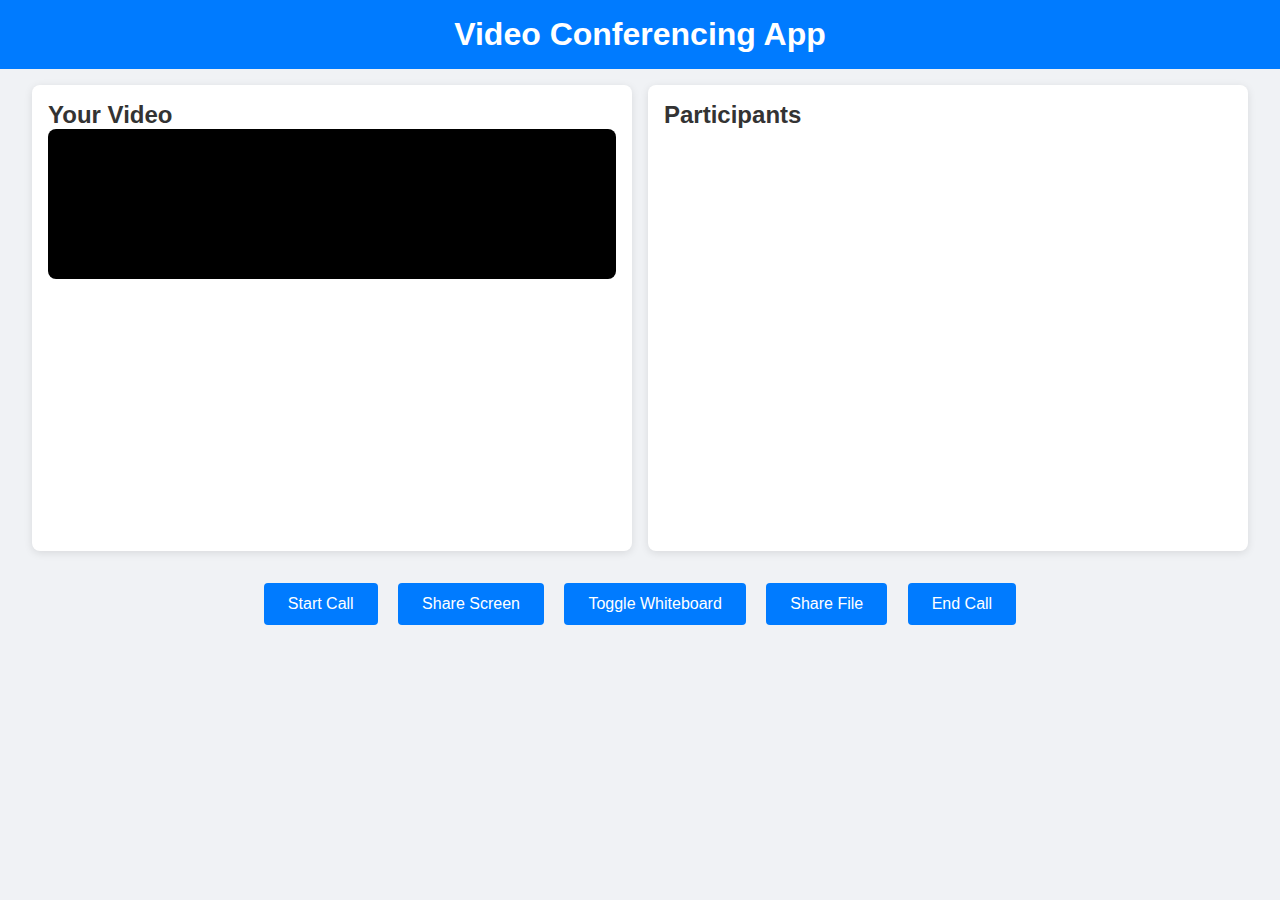
<file: index.html>
<!DOCTYPE html>
<html lang="en">
<head>
  <meta charset="UTF-8" />
  <meta name="viewport" content="width=device-width, initial-scale=1.0" />
  <title>Video Conferencing App</title>
  <link rel="stylesheet" href="styles.css" />
</head>
<body>
  <header>
    <h1>Video Conferencing App</h1>
  </header>
  <main>
    <section id="local-video-section">
      <h2>Your Video</h2>
      <video id="localVideo" autoplay muted playsinline></video>
    </section>
    <section id="remote-videos-section">
      <h2>Participants</h2>
      <div id="remoteVideos"></div>
    </section>
    <section id="controls">
      <button id="startCallBtn">Start Call</button>
      <button id="shareScreenBtn">Share Screen</button>
      <button id="toggleWhiteboardBtn">Toggle Whiteboard</button>
      <button id="shareFileBtn">Share File</button>
      <button id="endCallBtn">End Call</button>
    </section>
    <section id="whiteboardSection" hidden>
      <canvas id="whiteboard"></canvas>
    </section>
  </main>
  <script src="app.js"></script>
</body>
</html>
</file>
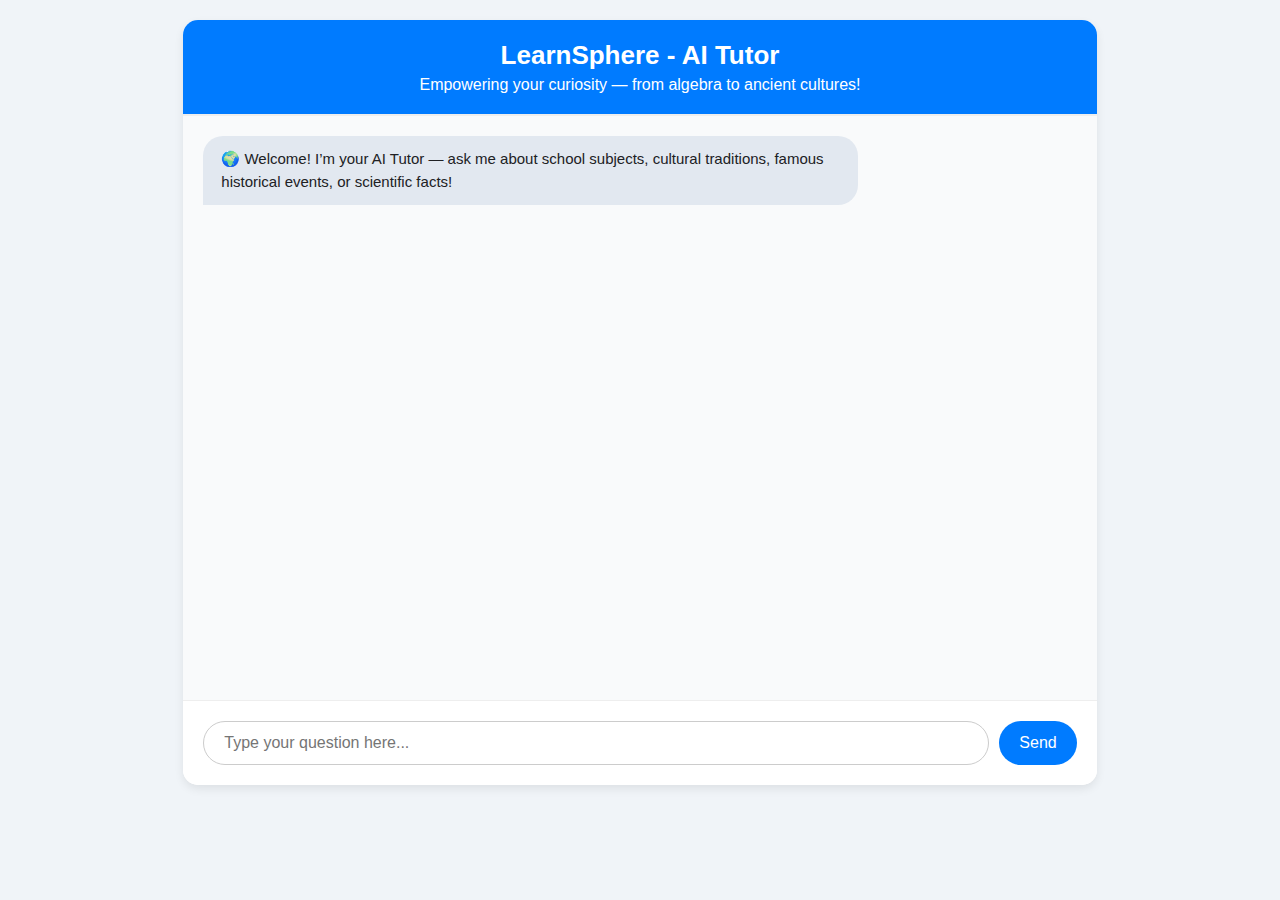
<file: 1chat.html>
<!DOCTYPE html>
<html lang="en">
<head>
    <meta charset="UTF-8">
    <meta name="viewport" content="width=device-width, initial-scale=1.0">
    <title>LearnSphere - AI Tutor</title>
    <link rel="stylesheet" href="styles.css">
    <style>
        body {
            font-family: 'Segoe UI', Tahoma, Geneva, Verdana, sans-serif;
            background: #f0f4f8;
            margin: 0;
            padding: 0;
        }

        .chat-page {
            max-width: 1200px;
            margin: 0 auto;
            padding: 20px;
        }

        .chat-container {
            background: #ffffff;
            border-radius: 15px;
            box-shadow: 0 4px 10px rgba(0, 0, 0, 0.08);
            height: 85vh;
            display: flex;
            flex-direction: column;
            overflow: hidden;
        }

        .chat-header {
            padding: 20px;
            border-bottom: 2px solid #eee;
            background-color: #007bff;
            color: white;
            text-align: center;
        }

        .chat-header h1 {
            margin: 0;
            font-size: 26px;
        }

        .chat-header p {
            margin-top: 5px;
            font-size: 16px;
        }

        .chat-messages {
            flex: 1;
            padding: 20px;
            overflow-y: auto;
            background-color: #f9fafb;
            display: flex;
            flex-direction: column;
            gap: 15px;
        }

        .message {
            max-width: 75%;
            padding: 12px 18px;
            border-radius: 20px;
            animation: fadeIn 0.3s ease-in;
            font-size: 15px;
            line-height: 1.5;
        }

        .user-message {
            background: #007bff;
            color: white;
            margin-left: auto;
            border-bottom-right-radius: 0;
        }

        .bot-message {
            background: #e2e8f0;
            color: #202124;
            margin-right: auto;
            border-bottom-left-radius: 0;
        }

        .chat-input-container {
            padding: 20px;
            border-top: 1px solid #eee;
            background: #ffffff;
        }

        .chat-form {
            display: flex;
            gap: 10px;
        }

        #chat-input {
            flex: 1;
            padding: 12px 20px;
            border: 1px solid #ccc;
            border-radius: 25px;
            font-size: 16px;
        }

        .primary-btn {
            background: #007bff;
            color: white;
            border: none;
            padding: 12px 20px;
            border-radius: 25px;
            font-size: 16px;
            cursor: pointer;
            transition: background 0.3s;
        }

        .primary-btn:hover {
            background: #0056b3;
        }

        @keyframes fadeIn {
            from { opacity: 0; transform: translateY(10px); }
            to { opacity: 1; transform: translateY(0); }
        }

        @media (max-width: 768px) {
            .chat-page {
                padding: 10px;
            }
            .message {
                max-width: 90%;
                font-size: 14px;
            }
        }
    </style>
</head>
<body>
    <div class="chat-page">
        <div class="chat-container">
            <div class="chat-header">
                <h1>LearnSphere - AI Tutor</h1>
                <p>Empowering your curiosity — from algebra to ancient cultures!</p>
            </div>
            
            <div class="chat-messages" id="chat-messages">
                <div class="message bot-message">
                    🌍 Welcome! I’m your AI Tutor — ask me about school subjects, cultural traditions, famous historical events, or scientific facts!
                </div>
            </div>
            
            <div class="chat-input-container">
                <form class="chat-form" id="chat-form">
                    <input type="text" id="chat-input" 
                        placeholder="Type your question here..." 
                        autocomplete="off"
                        required>
                    <button type="submit" class="primary-btn">Send</button>
                </form>
            </div>
        </div>
    </div>

    <script>
        const chatForm = document.getElementById('chat-form');
        const chatInput = document.getElementById('chat-input');
        const chatMessages = document.getElementById('chat-messages');

        chatForm.addEventListener('submit', async (e) => {
            e.preventDefault();
            const question = chatInput.value.trim();

            if (question) {
                addMessage(question, 'user');
                chatInput.value = '';

                const loadingMsg = addMessage('🧠 Thinking...', 'bot');

                setTimeout(() => {
                    loadingMsg.remove();
                    const response = generateResponse(question);
                    addMessage(response, 'bot');
                }, 1500);
            }
        });

        function addMessage(text, sender) {
            const messageDiv = document.createElement('div');
            messageDiv.classList.add('message', `${sender}-message`);
            messageDiv.textContent = text;
            chatMessages.appendChild(messageDiv);
            chatMessages.scrollTop = chatMessages.scrollHeight;
            return messageDiv;
        }

        function generateResponse(question) {
            const q = question.toLowerCase();
            if (q.includes('math')) {
                return "📐 Here's how to solve that math problem: Identify known values, apply formulas, and double-check your units.";
            }
            if (q.includes('science')) {
                return "🔬 Science teaches us about the world — this topic involves energy transformation, biological processes, or the laws of physics!";
            }
            if (q.includes('history')) {
                return "📚 This historical topic reflects a significant time — let's explore what happened, why, and its impact.";
            }
            if (q.includes('culture') || q.includes('tradition')) {
                return "🎎 Different cultures have unique values, traditions, and festivals. For example, Diwali is a major Hindu festival celebrating light over darkness.";
            }
            if (q.includes('language')) {
                return "🗣️ Learning new languages opens doors to understanding people and cultures. Spanish, for example, is spoken in over 20 countries!";
            }
            if (q.includes('hello') || q.includes('hi')) {
                return "👋 Hello! Ready to learn something new today?";
            }

            return "🤔 I'm still learning! Try rephrasing or asking about a subject like science, math, language, culture, or history.";
        }
    </script>
</body>
</html>
</file>
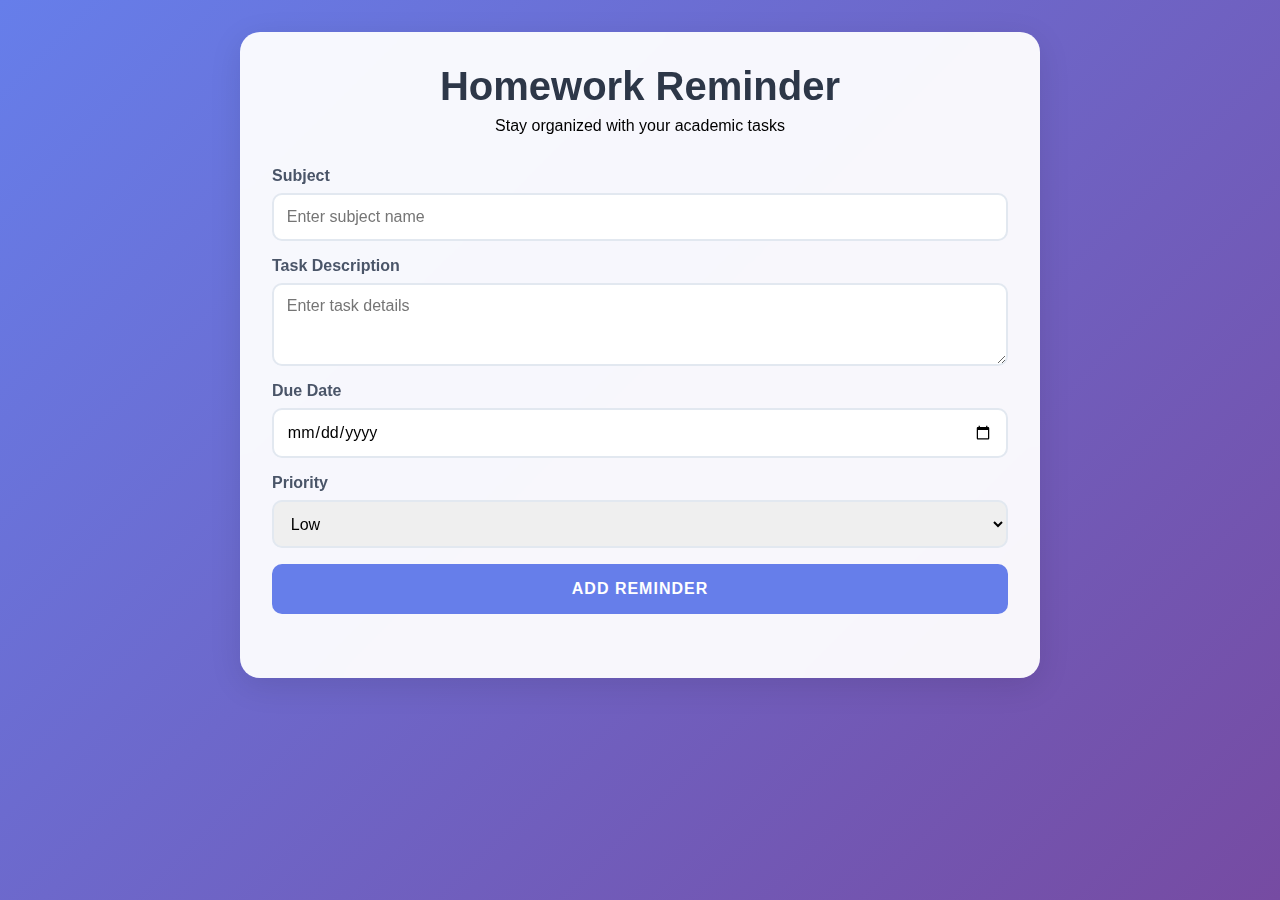
<file: homework.html>
<!DOCTYPE html>
<html lang="en">
<head>
    <meta charset="UTF-8">
    <meta name="viewport" content="width=device-width, initial-scale=1.0">
    <title>Study Planner - Homework Reminder</title>
    <style>
        * {
            margin: 0;
            padding: 0;
            box-sizing: border-box;
            font-family: 'Segoe UI', Tahoma, Geneva, Verdana, sans-serif;
        }

        body {
            min-height: 100vh;
            background: linear-gradient(135deg, #667eea 0%, #764ba2 100%);
            padding: 2rem;
        }

        .container {
            max-width: 800px;
            margin: 0 auto;
            background: rgba(255, 255, 255, 0.95);
            backdrop-filter: blur(10px);
            border-radius: 20px;
            padding: 2rem;
            box-shadow: 0 8px 32px rgba(0, 0, 0, 0.1);
        }

        .header {
            text-align: center;
            margin-bottom: 2rem;
        }

        h1 {
            color: #2d3748;
            font-size: 2.5rem;
            margin-bottom: 0.5rem;
        }

        .input-section {
            display: grid;
            gap: 1rem;
            margin-bottom: 2rem;
        }

        .input-group {
            display: flex;
            flex-direction: column;
            gap: 0.5rem;
        }

        label {
            color: #4a5568;
            font-weight: 600;
        }

        input, textarea, select {
            padding: 0.8rem;
            border: 2px solid #e2e8f0;
            border-radius: 10px;
            font-size: 1rem;
            transition: all 0.3s ease;
        }

        input:focus, textarea:focus, select:focus {
            outline: none;
            border-color: #667eea;
            box-shadow: 0 0 0 3px rgba(102, 126, 234, 0.2);
        }

        button {
            background: #667eea;
            color: white;
            border: none;
            padding: 1rem 2rem;
            border-radius: 10px;
            font-size: 1rem;
            cursor: pointer;
            transition: all 0.3s ease;
            text-transform: uppercase;
            font-weight: bold;
            letter-spacing: 1px;
        }

        button:hover {
            background: #764ba2;
            transform: translateY(-2px);
            box-shadow: 0 5px 15px rgba(0, 0, 0, 0.1);
        }

        .reminders-list {
            display: grid;
            gap: 1rem;
        }

        .reminder-card {
            background: white;
            padding: 1.5rem;
            border-radius: 15px;
            display: flex;
            justify-content: space-between;
            align-items: center;
            animation: fadeIn 0.5s ease;
            transition: all 0.3s ease;
            border-left: 5px solid #667eea;
        }

        .reminder-card:hover {
            transform: translateX(10px);
            box-shadow: 0 5px 15px rgba(0, 0, 0, 0.1);
        }

        .reminder-info {
            flex: 1;
        }

        .reminder-title {
            font-size: 1.2rem;
            color: #2d3748;
            margin-bottom: 0.5rem;
        }

        .reminder-details {
            display: flex;
            gap: 1rem;
            color: #718096;
        }

        .priority {
            padding: 0.3rem 0.8rem;
            border-radius: 20px;
            font-size: 0.8rem;
            font-weight: bold;
        }

        .priority.high { background: #fed7d7; color: #c53030; }
        .priority.medium { background: #feebc8; color: #c05621; }
        .priority.low { background: #c6f6d5; color: #22543d; }

        .delete-btn {
            background: none;
            border: none;
            color: #e53e3e;
            cursor: pointer;
            padding: 0.5rem;
            transition: all 0.3s ease;
        }

        .delete-btn:hover {
            color: #c53030;
            transform: scale(1.1);
        }

        @keyframes fadeIn {
            from { opacity: 0; transform: translateY(20px); }
            to { opacity: 1; transform: translateY(0); }
        }

        @media (max-width: 768px) {
            body { padding: 1rem; }
            .container { border-radius: 15px; padding: 1.5rem; }
            .reminder-card { flex-direction: column; align-items: flex-start; gap: 1rem; }
        }
    </style>
</head>
<body>
    <div class="container">
        <div class="header">
            <h1>Homework Reminder</h1>
            <p>Stay organized with your academic tasks</p>
        </div>

        <div class="input-section">
            <div class="input-group">
                <label>Subject</label>
                <input type="text" id="subject" placeholder="Enter subject name">
            </div>
            
            <div class="input-group">
                <label>Task Description</label>
                <textarea id="description" rows="3" placeholder="Enter task details"></textarea>
            </div>

            <div class="input-group">
                <label>Due Date</label>
                <input type="date" id="dueDate">
            </div>

            <div class="input-group">
                <label>Priority</label>
                <select id="priority">
                    <option value="low">Low</option>
                    <option value="medium">Medium</option>
                    <option value="high">High</option>
                </select>
            </div>

            <button onclick="addReminder()">Add Reminder</button>
        </div>

        <div class="reminders-list" id="remindersList">
            <!-- Reminders will be added here dynamically -->
        </div>
    </div>

    <script>
        function addReminder() {
            const subject = document.getElementById('subject').value;
            const description = document.getElementById('description').value;
            const dueDate = document.getElementById('dueDate').value;
            const priority = document.getElementById('priority').value;

            if (!subject || !dueDate) {
                alert('Please fill in required fields');
                return;
            }

            const reminder = document.createElement('div');
            reminder.className = 'reminder-card';
            reminder.innerHTML = `
                <div class="reminder-info">
                    <h3 class="reminder-title">${subject}</h3>
                    <p>${description}</p>
                    <div class="reminder-details">
                        <span>📅 ${new Date(dueDate).toLocaleDateString()}</span>
                        <span class="priority ${priority}">${priority.toUpperCase()}</span>
                    </div>
                </div>
                <button class="delete-btn" onclick="this.parentElement.remove()">✕</button>
            `;

            document.getElementById('remindersList').appendChild(reminder);
            
            // Clear inputs
            document.getElementById('subject').value = '';
            document.getElementById('description').value = '';
            document.getElementById('dueDate').value = '';
            document.getElementById('priority').value = 'low';
        }
    </script>
</body>
</html>
</file>
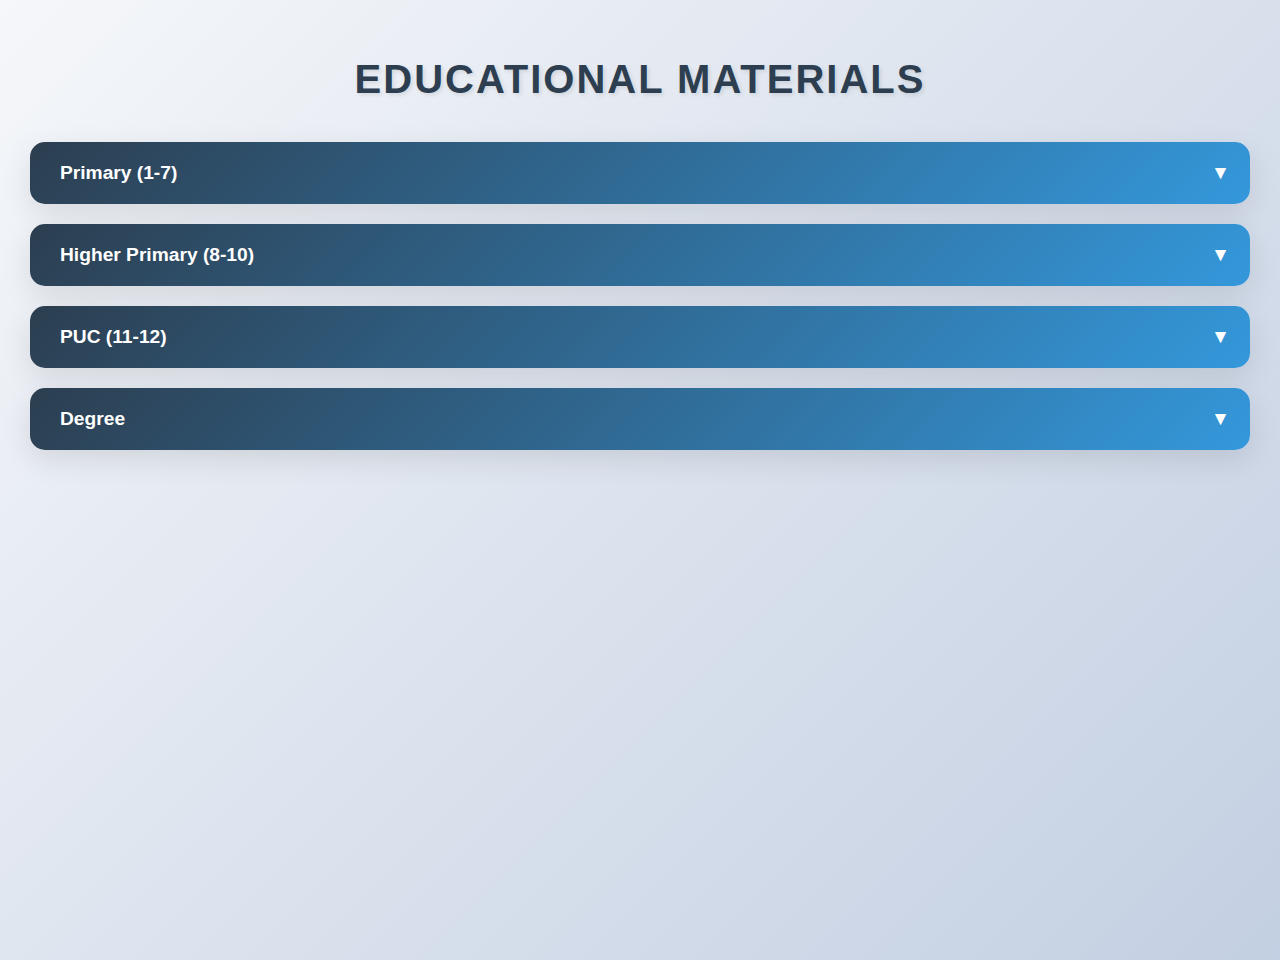
<file: multilingual.html>
<!DOCTYPE html>
<html>
<head>
    <style>
        body {
            font-family: 'Segoe UI', Tahoma, Geneva, Verdana, sans-serif;
            background: linear-gradient(135deg, #f5f7fa 0%, #c3cfe2 100%);
            min-height: 100vh;
            margin: 0;
            padding: 30px;
        }
    
        .container {
            max-width: 1200px;
            margin: 0 auto;
        }
    
        h1 {
            text-align: center;
            color: #2c3e50;
            margin-bottom: 40px;
            font-size: 2.5em;
            text-transform: uppercase;
            letter-spacing: 2px;
            text-shadow: 2px 2px 4px rgba(0,0,0,0.1);
        }
    
        .level-container {
            margin: 20px 0;
            background: white;
            border-radius: 15px;
            box-shadow: 0 10px 30px rgba(0,0,0,0.1);
            overflow: hidden;
            transition: transform 0.3s ease;
        }
    
        .level-container:hover {
            transform: translateY(-5px);
        }
    
        .level-btn {
            width: 100%;
            padding: 20px 30px;
            font-size: 1.2em;
            font-weight: 600;
            text-align: left;
            background: linear-gradient(135deg, #2c3e50 0%, #3498db 100%);
            color: white;
            border: none;
            cursor: pointer;
            position: relative;
            transition: all 0.3s ease;
        }
    
        .level-btn::after {
            content: '▼';
            position: absolute;
            right: 20px;
            transition: transform 0.3s ease;
        }
    
        .level-btn.active::after {
            transform: rotate(180deg);
        }
    
        .class-list {
            display: none;
            padding: 15px;
            background: #f8f9fa;
            animation: fadeIn 0.3s ease-out;
        }
    
        .class-item {
            padding: 12px 20px;
            margin: 8px;
            background: white;
            border-radius: 8px;
            cursor: pointer;
            transition: all 0.2s ease;
            display: flex;
            align-items: center;
            box-shadow: 0 2px 5px rgba(0,0,0,0.05);
        }
    
        .class-item::before {
            content: '📘';
            margin-right: 10px;
            font-size: 1.2em;
        }
    
        .class-item:hover {
            background: #3498db;
            color: white;
            transform: translateX(10px);
            box-shadow: 0 5px 15px rgba(52,152,219,0.3);
        }
    
        @keyframes fadeIn {
            from {
                opacity: 0;
                transform: translateY(-10px);
            }
            to {
                opacity: 1;
                transform: translateY(0);
            }
        }
    
        /* Responsive Design */
        @media (max-width: 768px) {
            body {
                padding: 15px;
            }
            
            .level-btn {
                font-size: 1em;
                padding: 15px 20px;
            }
            
            .class-item {
                padding: 10px 15px;
            }
        }
    </style>
</head>
<body>
    <div class="container">
        <h1>Educational Materials</h1>
        <!-- Your existing level containers here -->
    </div>
    <div class="level-container">
        <button class="level-btn">Primary (1-7)</button>
        <div class="class-list">
            <div class="class-item" data-pdf="primary/class1.pdf">Class 1</div>
            <div class="class-item" data-pdf="primary/class2.pdf">Class 2</div>
            <div class="class-item" data-pdf="primary/class3.pdf">Class 3</div>
            <div class="class-item" data-pdf="primary/class4.pdf">Class 4</div>
            <div class="class-item" data-pdf="primary/class5.pdf">Class 5</div>
            <div class="class-item" data-pdf="primary/class6.pdf">Class 6</div>
            <div class="class-item" data-pdf="primary/class7.pdf">Class 7</div>
        </div>
    </div>

    <div class="level-container">
        <button class="level-btn">Higher Primary (8-10)</button>
        <div class="class-list">
            <div class="class-item" data-pdf="higher-primary/class8.pdf">Class 8</div>
            <div class="class-item" data-pdf="higher-primary/class9.pdf">Class 9</div>
            <div class="class-item" data-pdf="higher-primary/class10.pdf">Class 10</div>
        </div>
    </div>

    <div class="level-container">
        <button class="level-btn">PUC (11-12)</button>
        <div class="class-list">
            <div class="class-item" data-pdf="puc/class11.pdf">Class 11</div>
            <div class="class-item" data-pdf="puc/class12.pdf">Class 12</div>
        </div>
    </div>

    <div class="level-container">
        <button class="level-btn">Degree</button>
        <div class="class-list">
            <div class="class-item" data-pdf="degree/first-year.pdf">First Year</div>
            <div class="class-item" data-pdf="degree/second-year.pdf">Second Year</div>
            <div class="class-item" data-pdf="degree/third-year.pdf">Third Year</div>
            <div class="class-item" data-pdf="degree/fourth-year.pdf">Fourth Year</div>
        </div>
    </div>

    <script>
        // Handle level buttons
        document.querySelectorAll('.level-btn').forEach(button => {
            button.addEventListener('click', function(e) {
                e.stopPropagation();
                const classList = this.nextElementSibling;
                document.querySelectorAll('.class-list').forEach(list => {
                    if (list !== classList) list.style.display = 'none';
                });
                classList.style.display = classList.style.display === 'block' ? 'none' : 'block';
            });
        });

        // Handle class items
        document.querySelectorAll('.class-item').forEach(item => {
            item.addEventListener('click', function(e) {
                e.stopPropagation();
                const pdfPath = this.dataset.pdf;
                if(pdfPath) {
                    window.open(pdfPath, '_blank'); // Open PDF in new tab
                }
            });
        });

        // Close all when clicking outside
        document.addEventListener('click', () => {
            document.querySelectorAll('.class-list').forEach(list => {
                list.style.display = 'none';
            });
        });
    </script>
</body>
</html>
</file>
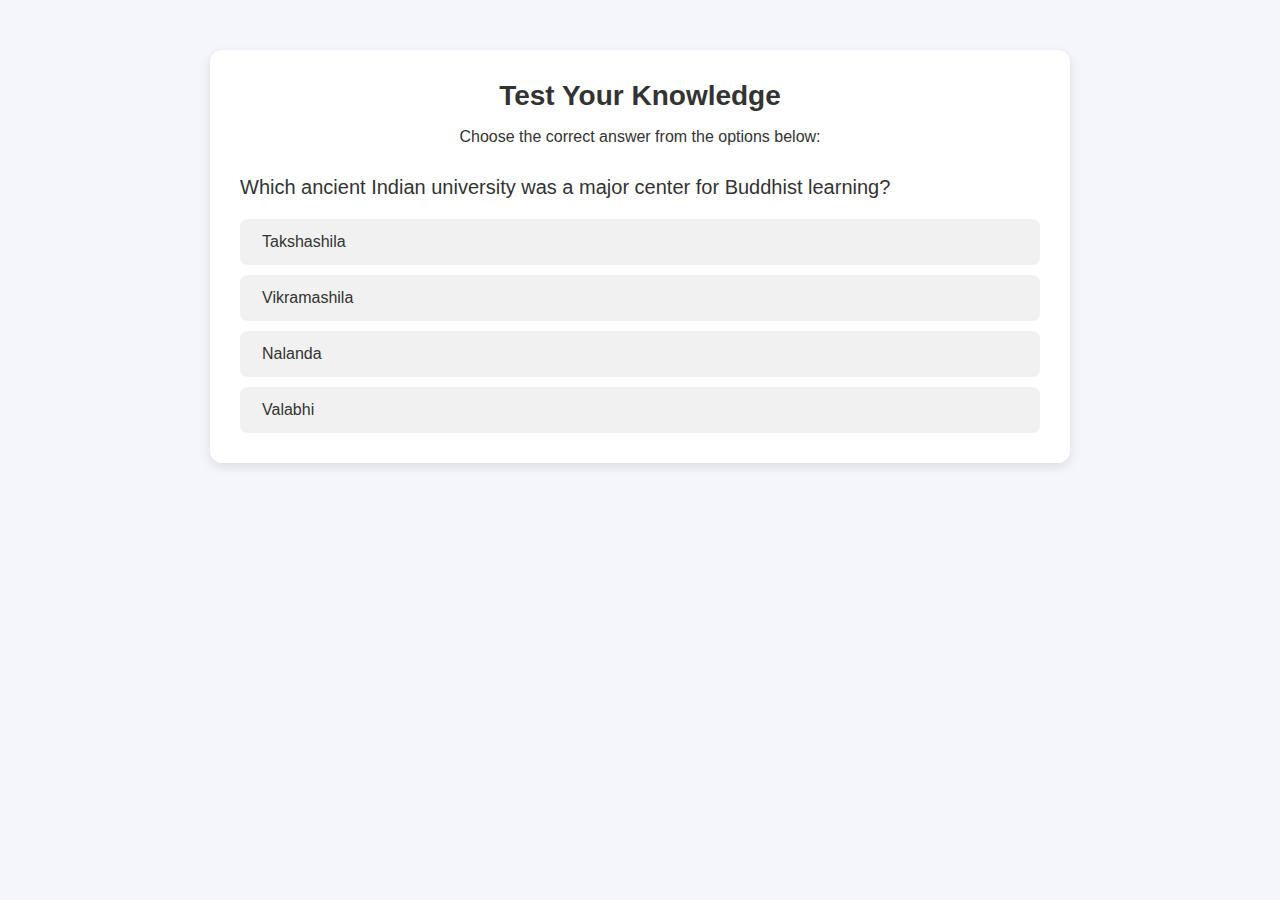
<file: quiz.html>
<!DOCTYPE html>
<html lang="en">
<head>
  <meta charset="UTF-8" />
  <meta name="viewport" content="width=device-width, initial-scale=1.0"/>
  <title>Interactive Quiz - LearnSphere</title>
  <style>
    body {
      font-family: 'Segoe UI', Tahoma, Geneva, Verdana, sans-serif;
      margin: 0;
      padding: 0;
      background: #f4f6fc;
      color: #333;
    }

    .quiz-container {
      max-width: 800px;
      margin: 50px auto;
      background: #fff;
      border-radius: 12px;
      box-shadow: 0 4px 12px rgba(0,0,0,0.1);
      padding: 30px;
    }

    .quiz-header {
      text-align: center;
      margin-bottom: 30px;
    }

    .quiz-header h2 {
      font-size: 28px;
      margin: 0;
    }

    .question {
      margin-bottom: 20px;
      font-size: 20px;
    }

    .options {
      display: flex;
      flex-direction: column;
      gap: 10px;
    }

    .option {
      background: #f1f1f1;
      padding: 12px 20px;
      border-radius: 8px;
      border: 2px solid transparent;
      cursor: pointer;
      transition: all 0.3s ease;
    }

    .option:hover {
      background-color: #e1eaff;
    }

    .option.correct {
      background-color: #d4edda;
      border-color: #28a745;
      color: #155724;
    }

    .option.wrong {
      background-color: #f8d7da;
      border-color: #dc3545;
      color: #721c24;
    }

    .next-btn {
      margin-top: 25px;
      padding: 12px 24px;
      font-size: 16px;
      background-color: #007bff;
      color: #fff;
      border: none;
      border-radius: 8px;
      cursor: pointer;
      display: none;
    }

    .next-btn:hover {
      background-color: #0056b3;
    }

    @media (max-width: 600px) {
      .quiz-container {
        padding: 20px;
      }

      .question {
        font-size: 18px;
      }

      .option {
        font-size: 15px;
      }
    }
  </style>
</head>
<body>
  <div class="quiz-container">
    <div class="quiz-header">
      <h2>Test Your Knowledge</h2>
      <p>Choose the correct answer from the options below:</p>
    </div>
    <div id="quiz-content">
      <!-- Question and options go here -->
    </div>
    <button class="next-btn" id="next-btn">Next Question</button>
  </div>

  <script>
    const questions = [
  {
    "question": "Which ancient Indian university was a major center for Buddhist learning?",
    "options": ["Takshashila", "Vikramashila", "Nalanda", "Valabhi"],
    "correct": 2
  },
  {
    "question": "Who composed the national anthem of India, 'Jana Gana Mana'?",
    "options": ["Rabindranath Tagore", "Bankim Chandra Chattopadhyay", "Sarojini Naidu", "Subramania Bharati"],
    "correct": 0
  },
  {
    "question": "In which Indian state is the traditional dance form 'Kathakali' performed?",
    "options": ["Tamil Nadu", "Kerala", "Odisha", "Manipur"],
    "correct": 1
  },
  {
    "question": "Which Indian mathematician introduced the concept of zero?",
    "options": ["Aryabhata", "Brahmagupta", "Bhaskara II", "Srinivasa Ramanujan"],
    "correct": 1
  },
  {
    "question": "What is the primary language of the Rigveda?",
    "options": ["Pali", "Sanskrit", "Prakrit", "Tamil"],
    "correct": 1
  },
  {
    "question": "Which Indian state celebrates 'Bihu' as its harvest festival?",
    "options": ["Assam", "Punjab", "Karnataka", "West Bengal"],
    "correct": 0
  },
  {
    "question": "Who founded the Banaras Hindu University (BHU) in 1916?",
    "options": ["Swami Vivekananda", "Madan Mohan Malviya", "Jawaharlal Nehru", "Sardar Patel"],
    "correct": 1
  },
  {
    "question": "The 'Gurukul' system of education is associated with which era?",
    "options": ["Mughal Era", "British Era", "Vedic Era", "Mauryan Era"],
    "correct": 2
  },
  {
    "question": "Which Indian classical dance form originated in Tamil Nadu?",
    "options": ["Kathak", "Bharatanatyam", "Kuchipudi", "Odissi"],
    "correct": 1
  },
  {
    "question": "The 'Midday Meal Scheme' in India was introduced to address:",
    "options": ["Teacher Training", "School Infrastructure", "Child Nutrition", "Digital Literacy"],
    "correct": 2
  },
  {
    "question": "Which Indian state is known for the 'Ratha Yatra' festival?",
    "options": ["Odisha", "Rajasthan", "Gujarat", "Uttar Pradesh"],
    "correct": 0
  },
  {
    "question": "Who wrote the epic 'Ramcharitmanas'?",
    "options": ["Tulsidas", "Kabir", "Surdas", "Mirabai"],
    "correct": 0
  },
  {
    "question": "The 'Right to Education Act' (RTE) in India was enacted in which year?",
    "options": ["2002", "2005", "2009", "2012"],
    "correct": 2
  },
  {
    "question": "Which Indian city hosts the Indian Institute of Science (IISc)?",
    "options": ["Chennai", "Mumbai", "Bengaluru", "Hyderabad"],
    "correct": 2
  },
  {
    "question": "The 'Navodaya Vidyalaya' system was established to promote:",
    "options": ["Technical Education", "Rural Talent", "Sports Training", "Girls' Education"],
    "correct": 1
  },
  {
    "question": "Which Indian festival marks the birth of Lord Krishna?",
    "options": ["Diwali", "Holi", "Janmashtami", "Raksha Bandhan"],
    "correct": 2
  },
  {
    "question": "Who was the first female teacher in India?",
    "options": ["Anandi Gopal Joshi", "Sarojini Naidu", "Savitribai Phule", "Indira Gandhi"],
    "correct": 2
  },
  {
    "question": "Which Indian state is the birthplace of Guru Nanak Dev?",
    "options": ["Punjab", "Haryana", "Uttar Pradesh", "Bihar"],
    "correct": 0
  },
  {
    "question": "The 'Three Language Formula' in Indian education emphasizes learning:",
    "options": ["Hindi, English, Sanskrit", "Hindi, English, Regional Language", "Sanskrit, Tamil, Urdu", "English, French, German"],
    "correct": 1
  },
  {
    "question": "Which ancient text is considered the foundation of Ayurveda?",
    "options": ["Charaka Samhita", "Arthashastra", "Natya Shastra", "Yajurveda"],
    "correct": 0
  },
  {
    "question": "The 'Kumbh Mela' is held in how many cities cyclically?",
    "options": ["2", "3", "4", "5"],
    "correct": 2
  }
];

    let currentQuestion = 0;

    const quizContent = document.getElementById('quiz-content');
    const nextBtn = document.getElementById('next-btn');

    function loadQuestion() {
      const q = questions[currentQuestion];
      quizContent.innerHTML = `
        <div class="question">${q.question}</div>
        <div class="options">
          ${q.options.map((opt, index) => `
            <div class="option" data-index="${index}">${opt}</div>
          `).join('')}
        </div>
      `;
      nextBtn.style.display = 'none';

      document.querySelectorAll('.option').forEach(option => {
        option.addEventListener('click', handleOptionClick);
      });
    }

    function handleOptionClick(e) {
      const selected = parseInt(e.target.dataset.index);
      const correct = questions[currentQuestion].correct;

      document.querySelectorAll('.option').forEach(option => {
        const index = parseInt(option.dataset.index);
        option.classList.add(index === correct ? 'correct' : 'wrong');
        option.style.pointerEvents = 'none';
      });

      nextBtn.style.display = 'inline-block';
    }

    nextBtn.addEventListener('click', () => {
      currentQuestion++;
      if (currentQuestion < questions.length) {
        loadQuestion();
      } else {
        quizContent.innerHTML = `
          <div class="question">🎉 Quiz Completed!</div>
          <p>Great job! Refresh the page to try again.</p>
        `;
        nextBtn.style.display = 'none';
      }
    });

    // Load first question on page load
    loadQuestion();
  </script>
</body>
</html>
</file>
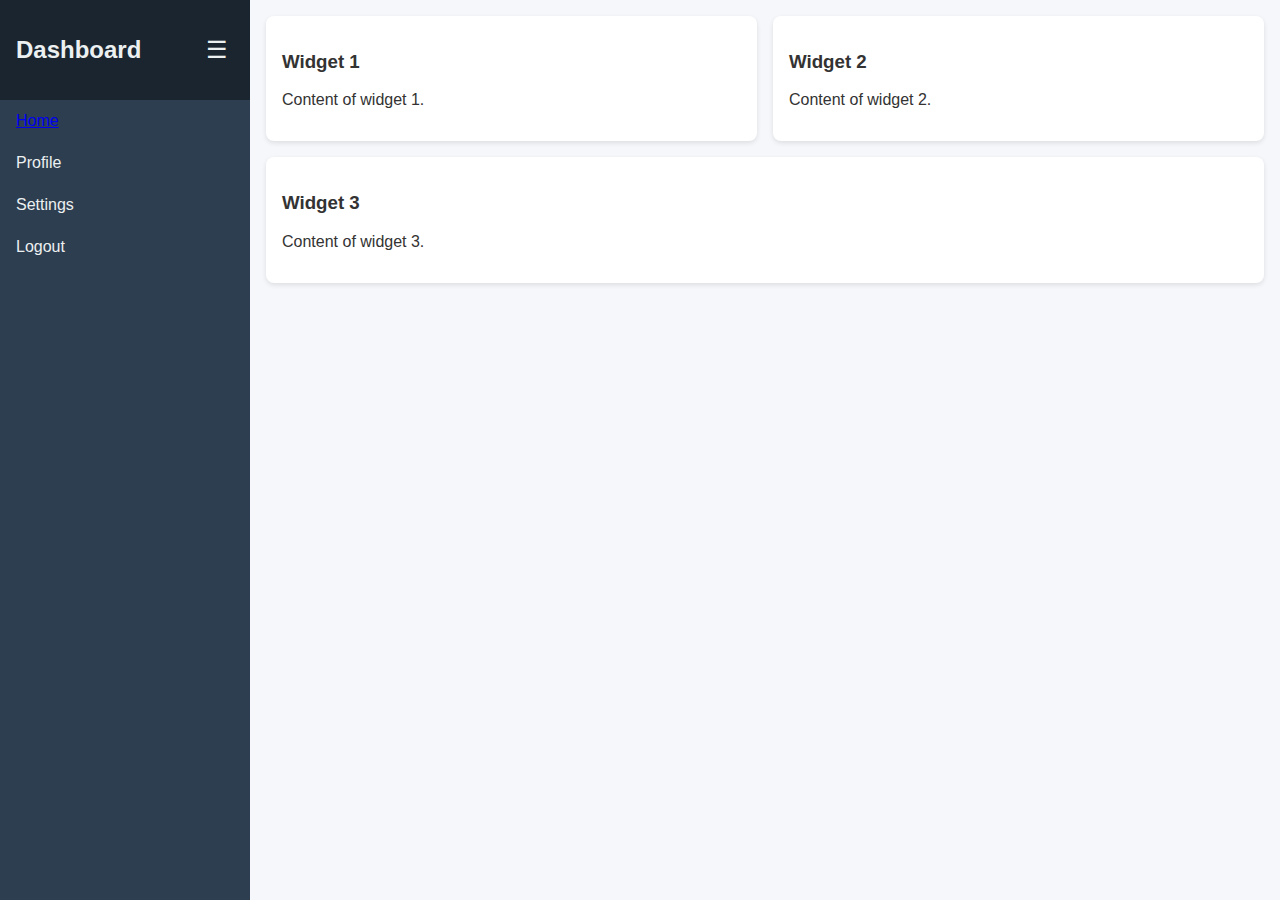
<file: responsive-dashboard.html>
<!DOCTYPE html>
<html lang="en">
<head>
<meta charset="UTF-8" />
<meta name="viewport" content="width=device-width, initial-scale=1" />
<title>Responsive Movable Dashboard</title>
<style>
  body, html {
    margin: 0; padding: 0; height: 100%; font-family: Arial, sans-serif;
    background: #f5f7fa; color: #333;
  }
  .container {
    display: flex; height: 100vh; overflow: hidden;
  }
  .sidebar {
    width: 250px; background: #2c3e50; color: #ecf0f1;
    display: flex; flex-direction: column; transition: transform 0.3s ease;
  }
  .sidebar-header {
    padding: 1rem; background: #1a252f; display: flex; justify-content: space-between; align-items: center;
  }
  .sidebar-toggle {
    background: none; border: none; color: #ecf0f1; font-size: 1.5rem; cursor: pointer;
  }
  .nav-list {
    list-style: none; padding: 0; margin: 0; flex-grow: 1;
  }
  .nav-list li {
    padding: 0.75rem 1rem;
  }
  .nav-list li:hover {
    background: #34495e;
  }
  .main-content {
    flex-grow: 1; padding: 1rem; overflow-y: auto;
    transition: margin-left 0.3s ease;
  }
  .sidebar.hidden {
    transform: translateX(-250px);
  }
  .main-content.expanded {
    margin-left: 0;
  }
  .dashboard-container {
    display: flex; flex-wrap: wrap; gap: 1rem;
  }
  .dashboard-widget {
    background: white; border-radius: 8px; box-shadow: 0 2px 5px rgba(0,0,0,0.1);
    padding: 1rem; flex: 1 1 300px; cursor: move; user-select: none;
  }
  @media (max-width: 768px) {
    .container {
      flex-direction: column;
    }
    .sidebar {
      width: 100%; height: auto; transform: translateY(-100%);
      position: absolute; z-index: 1000;
    }
    .sidebar.hidden {
      transform: translateY(-100%);
    }
    .sidebar.visible {
      transform: translateY(0);
    }
    .main-content {
      margin-left: 0 !important;
      padding: 1rem;
    }
  }
</style>
</head>
<body>
<div class="container">
  <nav class="sidebar" id="sidebar">
    <div class="sidebar-header">
      <h2>Dashboard</h2>
      <button class="sidebar-toggle" id="sidebarToggle">&#9776;</button>
    </div>
    <ul class="nav-list">
      <li ><a href="1index.html"><span>Home</span></a></li>
      <li>Profile</li>
      <li>Settings</li>
      <li>Logout</li>
    </ul>
  </nav>
  <main class="main-content" id="mainContent">
    <div class="dashboard-container" id="dashboardContainer">
      <div class="dashboard-widget" draggable="true" id="widget1">
        <h3>Widget 1</h3>
        <p>Content of widget 1.</p>
      </div>
      <div class="dashboard-widget" draggable="true" id="widget2">
        <h3>Widget 2</h3>
        <p>Content of widget 2.</p>
      </div>
      <div class="dashboard-widget" draggable="true" id="widget3">
        <h3>Widget 3</h3>
        <p>Content of widget 3.</p>
      </div>
    </div>
  </main>
</div>
<script>
  const sidebar = document.getElementById('sidebar');
  const toggleBtn = document.getElementById('sidebarToggle');
  const mainContent = document.getElementById('mainContent');

  toggleBtn.addEventListener('click', () => {
    if(window.innerWidth <= 768){
      if(sidebar.classList.contains('visible')){
        sidebar.classList.remove('visible');
      } else {
        sidebar.classList.add('visible');
      }
    } else {
      sidebar.classList.toggle('hidden');
      mainContent.classList.toggle('expanded');
    }
  });

  // Drag and drop for dashboard widgets
  const dashboardContainer = document.getElementById('dashboardContainer');
  let dragged = null;

  dashboardContainer.addEventListener('dragstart', (e) => {
    dragged = e.target;
    e.target.style.opacity = 0.5;
  });

  dashboardContainer.addEventListener('dragend', (e) => {
    e.target.style.opacity = '';
    dragged = null;
  });

  dashboardContainer.addEventListener('dragover', (e) => {
    e.preventDefault();
    const afterElement = getDragAfterElement(dashboardContainer, e.clientY);
    if (afterElement == null) {
      dashboardContainer.appendChild(dragged);
    } else {
      dashboardContainer.insertBefore(dragged, afterElement);
    }
  });

  function getDragAfterElement(container, y) {
    const draggableElements = [...container.querySelectorAll('.dashboard-widget:not(.dragging)')];
    return draggableElements.reduce((closest, child) => {
      const box = child.getBoundingClientRect();
      const offset = y - box.top - box.height / 2;
      if (offset < 0 && offset > closest.offset) {
        return { offset: offset, element: child };
      } else {
        return closest;
      }
    }, { offset: Number.NEGATIVE_INFINITY }).element;
  }
</script>
</body>
</html>
</file>
<file: styles.css>
/* Basic reset and styling */
* {
  box-sizing: border-box;
  margin: 0;
  padding: 0;
}

body {
  font-family: Arial, sans-serif;
  background-color: #f0f2f5;
  color: #333;
  display: flex;
  flex-direction: column;
  min-height: 100vh;
}

header {
  background-color: #007bff;
  color: white;
  padding: 1rem;
  text-align: center;
}

main {
  flex: 1;
  padding: 1rem;
  display: flex;
  flex-wrap: wrap;
  gap: 1rem;
  justify-content: center;
}

#local-video-section,
#remote-videos-section {
  background: white;
  border-radius: 8px;
  padding: 1rem;
  box-shadow: 0 2px 8px rgba(0,0,0,0.1);
  flex: 1 1 300px;
  max-width: 600px;
}

#localVideo,
.remoteVideo {
  width: 100%;
  border-radius: 8px;
  background-color: black;
}

#remoteVideos {
  display: flex;
  flex-wrap: wrap;
  gap: 0.5rem;
}

.remoteVideo {
  width: 150px;
  height: 112px;
  object-fit: cover;
}

#controls {
  width: 100%;
  text-align: center;
  margin-top: 1rem;
}

#controls button {
  background-color: #007bff;
  border: none;
  color: white;
  padding: 0.75rem 1.5rem;
  margin: 0 0.5rem 0.5rem 0.5rem;
  border-radius: 4px;
  cursor: pointer;
  font-size: 1rem;
  transition: background-color 0.3s ease;
}

#controls button:hover {
  background-color: #0056b3;
}

#whiteboardSection {
  width: 100%;
  max-width: 800px;
  margin: 1rem auto;
  background: white;
  border-radius: 8px;
  box-shadow: 0 2px 8px rgba(0,0,0,0.1);
  position: relative;
}

#whiteboard {
  width: 100%;
  height: 400px;
  border-radius: 8px;
  cursor: crosshair;
}
</file>
